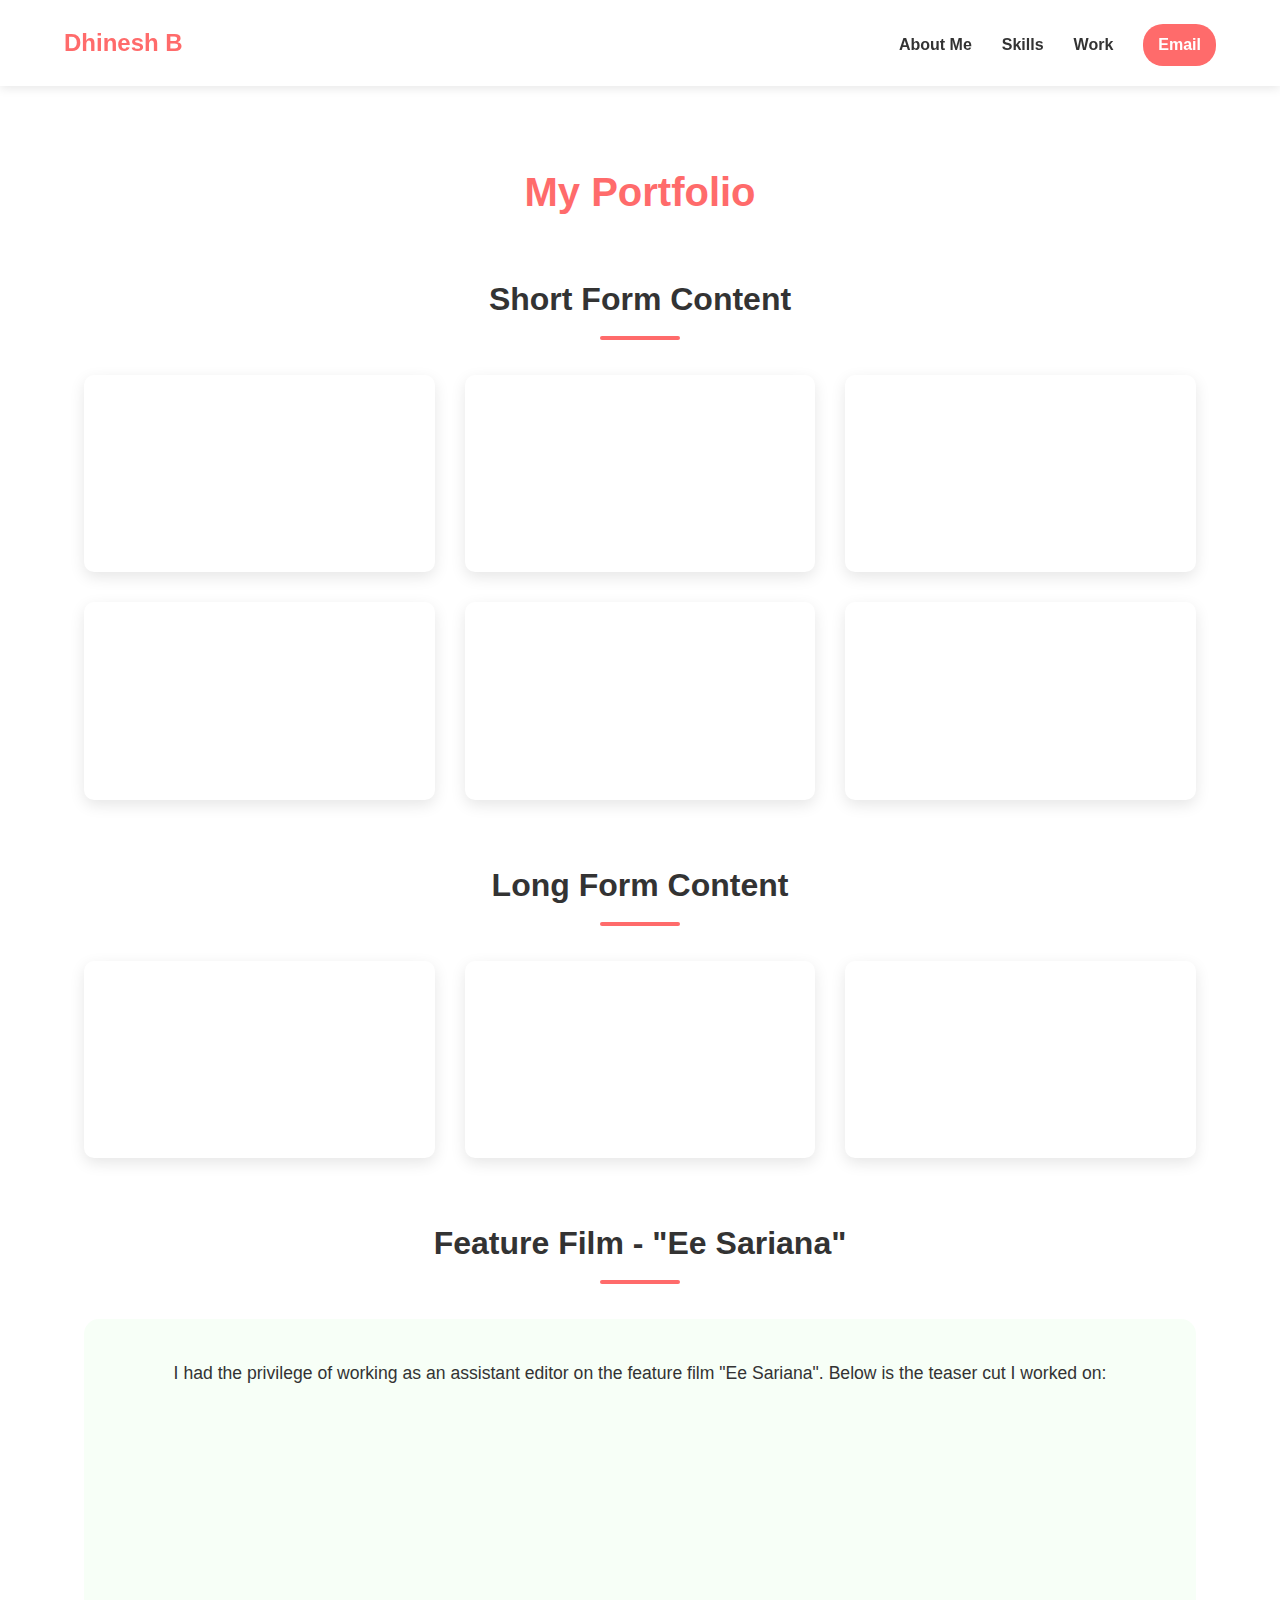
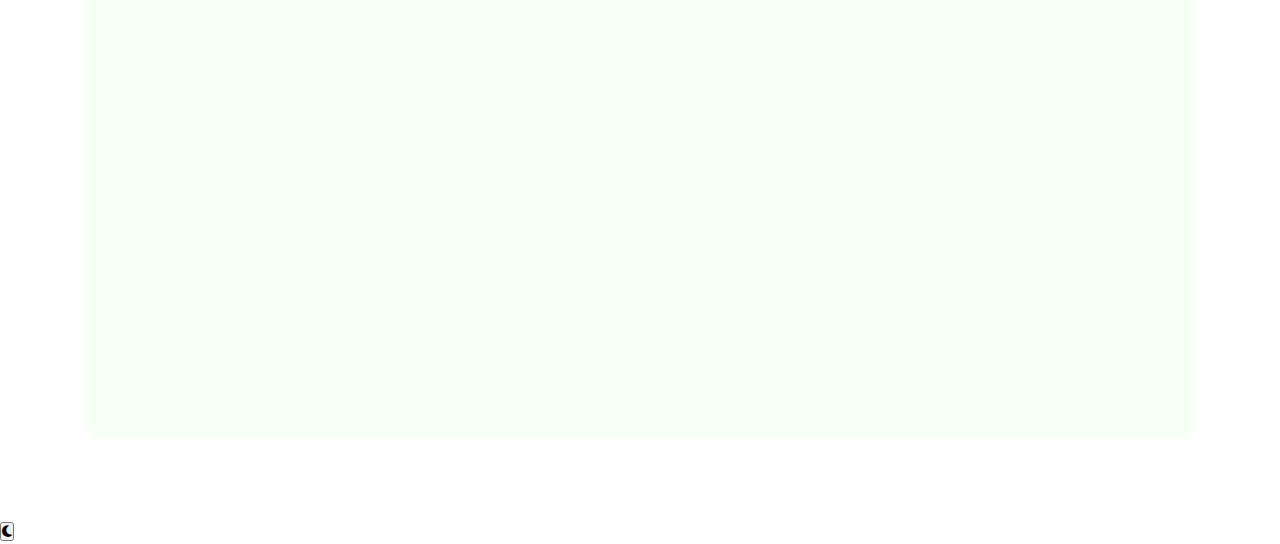
<file: work.html>
<!DOCTYPE html>
<html lang="en">
<head>
    <meta charset="UTF-8">
    <meta name="viewport" content="width=device-width, initial-scale=1.0">
    <title>My Work - Dhinesh B</title>
    <link rel="stylesheet" href="style.css">
    <link rel="stylesheet" href="https://cdnjs.cloudflare.com/ajax/libs/font-awesome/6.4.0/css/all.min.css">
</head>
<body>
    <!-- Navigation Bar -->
    <nav class="navbar">
        <div class="container">
            <a href="index.html" class="logo">Dhinesh B</a>
            <div class="nav-links">
                <a href="index.html#about">About Me</a>
                <a href="index.html#skills">Skills</a>
                <a href="index.html#work">Work</a>
                <a href="mailto:your.email@example.com" class="email-link">Email</a>
            </div>
            <div class="hamburger">
                <div class="line"></div>
                <div class="line"></div>
                <div class="line"></div>
            </div>
        </div>
    </nav>

    <!-- Portfolio Sections -->
    <section class="portfolio-section">
        <div class="container">
            <h1>My Portfolio</h1>
            
            <!-- Short Form Videos -->
            <h2>Short Form Content</h2>
            <div class="portfolio-grid">
                <div class="portfolio-item">
                    <div class="video-container">
                        <iframe src="https://www.youtube.com/embed/oqcPijrssNo?si=78Ae6PC2W8pJ3FM5" frameborder="0" allowfullscreen></iframe>
                    </div>
                </div>
                <div class="portfolio-item">
                    <div class="video-container">
                        <iframe src="https://www.youtube.com/embed/D8CHB6iVerA?si=gW5yZmc1JcuuGmsO" frameborder="0" allowfullscreen></iframe>
                    </div>
                </div>
                <div class="portfolio-item">
                    <div class="video-container">
                        <iframe src="https://www.youtube.com/embed/pFLphVaSDUs?si=9NGPQixkgISUbK2x" frameborder="0" allowfullscreen></iframe>
                    </div>
                </div>
                <div class="portfolio-item">
                    <div class="video-container">
                        <iframe src="https://www.youtube.com/embed/RWxabjzk_5c?si=WAzpBx5LMHewbm_w" frameborder="0" allowfullscreen></iframe>
                    </div>
                </div>
                <div class="portfolio-item">
                    <div class="video-container">
                        <iframe src="https://www.youtube.com/embed/CHA7Ej_UoTU?si=NNFxQBXRz69C0AFB" frameborder="0" allowfullscreen></iframe>
                    </div>
                </div>
                <div class="portfolio-item">
                    <div class="video-container">
                        <iframe src="https://www.youtube.com/embed/fKFABhIqZq0?si=jf2mxRxQoXOixraY" frameborder="0" allowfullscreen></iframe>
                    </div>
                </div>
            </div>
            
            <!-- Long Form Videos -->
            <h2>Long Form Content</h2>
            <div class="portfolio-grid">
                <div class="portfolio-item">
                    <div class="video-container">
                        <iframe src="https://www.youtube.com/embed/DFqHQ9RUg4o?si=hia2r-oSUkXUMevc" frameborder="0" allowfullscreen></iframe>
                    </div>
                </div>
                <div class="portfolio-item">
                    <div class="video-container">
                        <iframe src="https://www.youtube.com/embed/TRustRa-TI0?si=JB7KWZiX2bXuzIk2" frameborder="0" allowfullscreen></iframe>
                    </div>
                </div>
                <div class="portfolio-item">
                    <div class="video-container">
                        <iframe src="https://www.youtube.com/embed/Doi-FrMg63w?si=Oiz80qiJQjHpRteu" frameborder="0" allowfullscreen></iframe>
                    </div>
                </div>
            </div>
            
            <!-- Feature Film -->
            <h2>Feature Film - "Ee Sariana"</h2>
            <div class="feature-film">
                <p>I had the privilege of working as an assistant editor on the feature film "Ee Sariana". Below is the teaser cut I worked on:</p>
                <div class="video-container">
                    <iframe src="https://www.youtube.com/embed/syhLHaqCcLM?si=a_jmtpOMMjDRiZMT" frameborder="0" allowfullscreen></iframe>
                </div>
            </div>
        </div>
    </section>

    <!-- Theme Toggle Button -->
    <button class="theme-toggle" aria-label="Toggle theme">
        <i class="fas fa-moon"></i>
    </button>

    <script src="script.js"></script>
</body>
</html>
</file>
<file: style.css>
/* Base Styles */
:root {
    --primary-color: #ff6b6b;
    --secondary-color: #4ecdc4;
    --dark-color: #292f36;
    --light-color: #f7fff7;
    --accent-color: #ffd166;
    --bg-color: #ffffff;
    --text-color: #333333;
}

* {
    margin: 0;
    padding: 0;
    box-sizing: border-box;
    font-family: 'Segoe UI', Tahoma, Geneva, Verdana, sans-serif;
}

body {
    background-color: var(--bg-color);
    color: var(--text-color);
    overflow-x: hidden;
    line-height: 1.6;
}

.container {
    width: 90%;
    max-width: 1200px;
    margin: 0 auto;
    padding: 0 20px;
}

section {
    padding: 80px 0;
}

h1, h2, h3, h4 {
    margin-bottom: 20px;
    font-weight: 700;
}

h1 {
    font-size: 2.5rem;
}

h2 {
    font-size: 2rem;
    text-align: center;
    margin-bottom: 50px;
    position: relative;
}

h2::after {
    content: '';
    position: absolute;
    bottom: -15px;
    left: 50%;
    transform: translateX(-50%);
    width: 80px;
    height: 4px;
    background: var(--primary-color);
    border-radius: 2px;
}

p {
    margin-bottom: 15px;
}

a {
    text-decoration: none;
    color: inherit;
}

img {
    max-width: 100%;
    height: auto;
}

/* Custom Cursor */
.cursor {
    width: 20px;
    height: 20px;
    border: 2px solid var(--primary-color);
    border-radius: 50%;
    position: fixed;
    transform: translate(-50%, -50%);
    pointer-events: none;
    z-index: 999;
    transition: all 0.1s ease;
    transition-property: transform, width, height, background;
    mix-blend-mode: difference;
}

.cursor-follower {
    width: 10px;
    height: 10px;
    background-color: var(--primary-color);
    border-radius: 50%;
    position: fixed;
    transform: translate(-50%, -50%);
    pointer-events: none;
    z-index: 998;
    transition: all 0.4s ease;
    mix-blend-mode: difference;
}

/* Navigation Bar */
.navbar {
    position: fixed;
    top: 0;
    left: 0;
    width: 100%;
    background-color: rgba(255, 255, 255, 0.95);
    box-shadow: 0 2px 10px rgba(0, 0, 0, 0.1);
    z-index: 1000;
    transition: all 0.3s ease;
}

.navbar .container {
    display: flex;
    justify-content: space-between;
    align-items: center;
    padding: 20px 0;
}

.logo {
    font-size: 1.5rem;
    font-weight: 700;
    color: var(--primary-color);
}

.nav-links {
    display: flex;
    margin-top: 12px;
    gap: 30px;
}

.nav-links a {
    font-weight: 600;
    position: relative;
    transition: color 0.3s ease;
}

.nav-links a:hover {
    color: var(--primary-color);
}

.nav-links a::after {
    content: '';
    position: absolute;
    bottom: -5px;
    left: 0;
    width: 0;
    height: 2px;
    background-color: var(--primary-color);
    transition: width 0.3s ease;
}

.nav-links a:hover::after {
    width: 100%;
}

.email-link {
    background-color: var(--primary-color);
    margin-top: -8px;
    color: white;
    padding: 8px 15px;
    border-radius: 20px;
    transition: all 0.3s ease;
}

.email-link:hover {
    background-color: var(--dark-color);
    transform: translateY(-2px);
}

.email-link::after {
    display: none;
}

.hamburger {
    display: none;
    cursor: pointer;
}

.hamburger .line {
    width: 25px;
    height: 3px;
    background-color: var(--dark-color);
    margin: 5px;
    transition: all 0.3s ease;
}

/* About Me Section */
.about-section {
    margin-top: 80px;
    background-color: var(--light-color);
}

.about-content {
    display: flex;
    gap: 50px;
    align-items: center;
}

.about-text {
    
    flex: 1;
}

.about-text h1 {
    color: var(--primary-color);
    font-size: 3rem;
    margin-bottom: 30px;
}

.about-text p {
    margin-bottom: 20px;
    font-size: 1.1rem;
}

.about-image {
    flex: 1;
    display: flex;
    flex-direction: column;
    gap: 30px;
}

.profile-img {
    border-radius: 10px;
    box-shadow: 0 10px 30px rgba(0, 0, 0, 0.1);
}

.timeline-img {
    border-radius: 10px;
    box-shadow: 0 10px 30px rgba(0, 0, 0, 0.1);
}

/* Skills Section */
.skills-section {
    padding: 40px;
    position: relative;
    overflow: hidden;
    background-color: var(--dark-color);
    color: white;
}

.skills-bg {
    position: absolute;
    top: 0;
    left: 0;
    width: 100%;
    height: 100%;
    background-image: url('video-editing-jack-cole.gif');
    background-size: cover;
    background-position: center;
    opacity: 0.1;
    z-index: 0;
}

.skills-section h2::after {
    background: var(--accent-color);
}

.skills-grid {
    display: grid;
    grid-template-columns: repeat(3, 1fr);
    gap: 0px;
    position: relative;
    z-index: 1;
}

.skill-item {
    padding: 10px;
    text-align: center;
    transition: all 0.3s ease;
   
}

.skill-item:hover {
    transform: translateY(-10px);
}

.skill-item img {
    width: 80px;
    height: 80px;
    object-fit: contain;
    margin-bottom: 0px;
    border-radius: 50%;
    border: 2px solid var(--accent-color);
    padding: 10px;
    background-color: white;
}

.skill-rating {
    opacity: 0;
    transform: translateY(20px);
    transition: all 0.3s ease;
}

.skill-item:hover .skill-rating {
    opacity: 1;
    transform: translateY(0);
}

.stars {
    color: var(--accent-color);
    font-size: 1.2rem;
    display: block;
    margin-bottom: px;
}

/* Work Section */
.work-section {
    background-color: var(--light-color);
}

.work-content {
    display: flex;
    gap: 50px;
    align-items: center;
}

.work-image {
    flex: 1;
}

.work-image img {
    border-radius: 10px;
    box-shadow: 0 10px 30px rgba(0, 0, 0, 0.1);
}

.work-text {
    flex: 1;
}

.work-text ul {
    list-style-type: none;
    margin-bottom: 30px;
}

.work-text li {
    margin-bottom: 15px;
    position: relative;
    padding-left: 30px;
}

.work-text li::before {
    content: '→';
    position: absolute;
    left: 0;
    color: var(--primary-color);
    font-weight: bold;
}

.work-buttons {
    display: flex;
    gap: 15px;
    flex-wrap: wrap;
}

.work-btn {
    background-color: var(--primary-color);
    color: white;
    padding: 12px 25px;
    border-radius: 30px;
    font-weight: 600;
    transition: all 0.3s ease;
    text-align: center;
}

.work-btn:hover {
    background-color: var(--dark-color);
    transform: translateY(-3px);
    box-shadow: 0 10px 20px rgba(0, 0, 0, 0.1);
}

.clients-btn {
    background-color: var(--secondary-color);
}

/* Clients Section */
.clients-section {
    display: none;
    background-color: var(--dark-color);
    color: white;
}

.clients-section h2::after {
    background: var(--secondary-color);
}

.clients-grid {
    display: grid;
    grid-template-columns: repeat(6, 1fr);
    gap: 20px;
}

.client-item {
    background-color: rgba(255, 255, 255, 0.1);
    backdrop-filter: blur(10px);
    border-radius: 10px;
    padding: 20px;
    text-align: center;
    transition: all 0.3s ease;
}

.client-item:hover {
    transform: translateY(-5px);
    box-shadow: 0 10px 20px rgba(0, 0, 0, 0.2);
}

.client-item img {
    width: 80px;
    height: 80px;
    border-radius: 50%;
    object-fit: cover;
    margin-bottom: 10px;
    border: 2px solid var(--secondary-color);
}

.client-item p {
    margin-bottom: 10px;
    font-size: 0.9rem;
}

.client-item a {
    color: white;
    font-size: 1.2rem;
    transition: color 0.3s ease;
}

.client-item a:hover {
    color: #ff6b6b;
}

/* Reviews Section */
.reviews-section {
    background-color: var(--light-color);
}

.reviews-slider {
    max-width: 800px;
    margin: 0 auto;
    position: relative;
}

.review {
    background-color: white;
    padding: 40px;
    border-radius: 15px;
    box-shadow: 0 10px 30px rgba(0, 0, 0, 0.1);
    text-align: center;
    display: none;
}

.review.active {
    display: block;
    animation: fadeIn 0.5s ease;
}

@keyframes fadeIn {
    from { opacity: 0; transform: translateY(20px); }
    to { opacity: 1; transform: translateY(0); }
}

.review p {
    font-size: 1.2rem;
    font-style: italic;
    margin-bottom: 30px;
}

.review-author {
    display: flex;
    align-items: center;
    justify-content: center;
    gap: 15px;
}

.review-author img {
    width: 50px;
    height: 50px;
    border-radius: 50%;
    object-fit: cover;
}

.slider-nav {
    position: absolute;
    top: 50%;
    left: 0;
    right: 0;
    display: flex;
    justify-content: space-between;
    transform: translateY(-50%);
    pointer-events: none;
}

.prev-review, .next-review {
    background-color: var(--primary-color);
    color: white;
    width: 50px;
    height: 50px;
    border-radius: 50%;
    display: flex;
    align-items: center;
    justify-content: center;
    cursor: pointer;
    border: none;
    font-size: 1.2rem;
    pointer-events: auto;
    transition: all 0.3s ease;
}

.prev-review:hover, .next-review:hover {
    background-color: var(--dark-color);
    transform: scale(1.1);
}

.prev-review {
    transform: translateX(-50%);
}

.next-review {
    transform: translateX(50%);
}

/* Contact Section */
.contact-section {
    text-align: center;
    background-color: var(--dark-color);
    color: white;
}

.contact-section h2 {
    font-size: 3rem;
    margin-bottom: 20px;
}

.contact-section h2::after {
    display: none;
}

.emoji {
    display: inline-block;
    animation: bounce 2s infinite;
}

@keyframes bounce {
    0%, 100% { transform: translateY(0); }
    50% { transform: translateY(-10px); }
}

.email {
    display: inline-block;
    font-size: 1.5rem;
    color: var(--accent-color);
    margin: 20px 0;
    transition: all 0.3s ease;
}

.email:hover {
    color: var(--secondary-color);
    transform: scale(1.05);
}

.social-links {
    display: flex;
    justify-content: center;
    gap: 20px;
    margin-top: 30px;
}

.social-links a {
    width: 50px;
    height: 50px;
    border-radius: 50%;
    background-color: rgba(255, 255, 255, 0.1);
    display: flex;
    align-items: center;
    justify-content: center;
    font-size: 1.5rem;
    transition: all 0.3s ease;
}

.social-links a:hover {
    background-color: var(--primary-color);
    transform: translateY(-5px);
}

/* Portfolio Page Styles */
.portfolio-section {
    margin-top: 80px;
}

.portfolio-section h1 {
    text-align: center;
    color: var(--primary-color);
    margin-bottom: 50px;
}

.portfolio-grid {
    display: grid;
    grid-template-columns: repeat(3, 1fr);
    gap: 30px;
    margin-bottom: 60px;
}

.portfolio-item {
    background-color: white;
    border-radius: 10px;
    overflow: hidden;
    box-shadow: 0 5px 15px rgba(0, 0, 0, 0.1);
    transition: all 0.3s ease;
}

.portfolio-item:hover {
    transform: translateY(-10px);
    box-shadow: 0 15px 30px rgba(0, 0, 0, 0.2);
}

.video-container {
    position: relative;
    padding-bottom: 56.25%; /* 16:9 aspect ratio */
    height: 0;
    overflow: hidden;
}

.video-container iframe {
    position: absolute;
    top: 0;
    left: 0;
    width: 100%;
    height: 100%;
    border: none;
}



.feature-film {
    background-color: var(--light-color);
    padding: 40px;
    border-radius: 15px;
    margin-top: 50px;
}

.feature-film p {
    margin-bottom: 30px;
    text-align: center;
    font-size: 1.1rem;
}

.feature-film .video-container {
    max-width: 800px;
    margin: 0 auto;
}

/* Responsive Styles */
@media (max-width: 1024px) {
    .about-content, .work-content {
        flex-direction: column;
    }
    
    .about-image, .about-text, .work-image, .work-text {
        width: 100%;
    }
    
    .skills-grid {
        grid-template-columns: repeat(2, 1fr);
    }
    
    .clients-grid {
        grid-template-columns: repeat(3, 1fr);
    }
    
    .portfolio-grid {
        grid-template-columns: repeat(2, 1fr);
    }
}

@media (max-width: 768px) {
    .nav-links {
        position: fixed;
        top: 80px;
        left: -100%;
        width: 100%;
        height: calc(100vh - 80px);
        background-color: white;
        flex-direction: column;
        align-items: center;
        justify-content: center;
        gap: 30px;
        transition: all 0.5s ease;
    }
    
    .nav-links.active {
        left: 0;
    }
    
    .hamburger {
        display: block;
    }
    
    .hamburger.active .line:nth-child(1) {
        transform: rotate(45deg) translate(5px, 5px);
    }
    
    .hamburger.active .line:nth-child(2) {
        opacity: 0;
    }
    
    .hamburger.active .line:nth-child(3) {
        transform: rotate(-45deg) translate(5px, -5px);
    }
    
    .skills-grid, .clients-grid, .portfolio-grid {
        grid-template-columns: 1fr;
    }
    
    .prev-review {
        transform: translateX(-20%);
    }
    
    .next-review {
        transform: translateX(20%);
    }
    
    .contact-section h2 {
        font-size: 2rem;
    }
}

@media (max-width: 480px) {
    section {
        padding: 60px 0;
    }
    
    h1 {
        font-size: 2rem;
    }
    
    h2 {
        font-size: 1.5rem;
    }
    
    .work-buttons {
        flex-direction: column;
    }
    
    .work-btn {
        width: 100%;
    }
}
</file>
